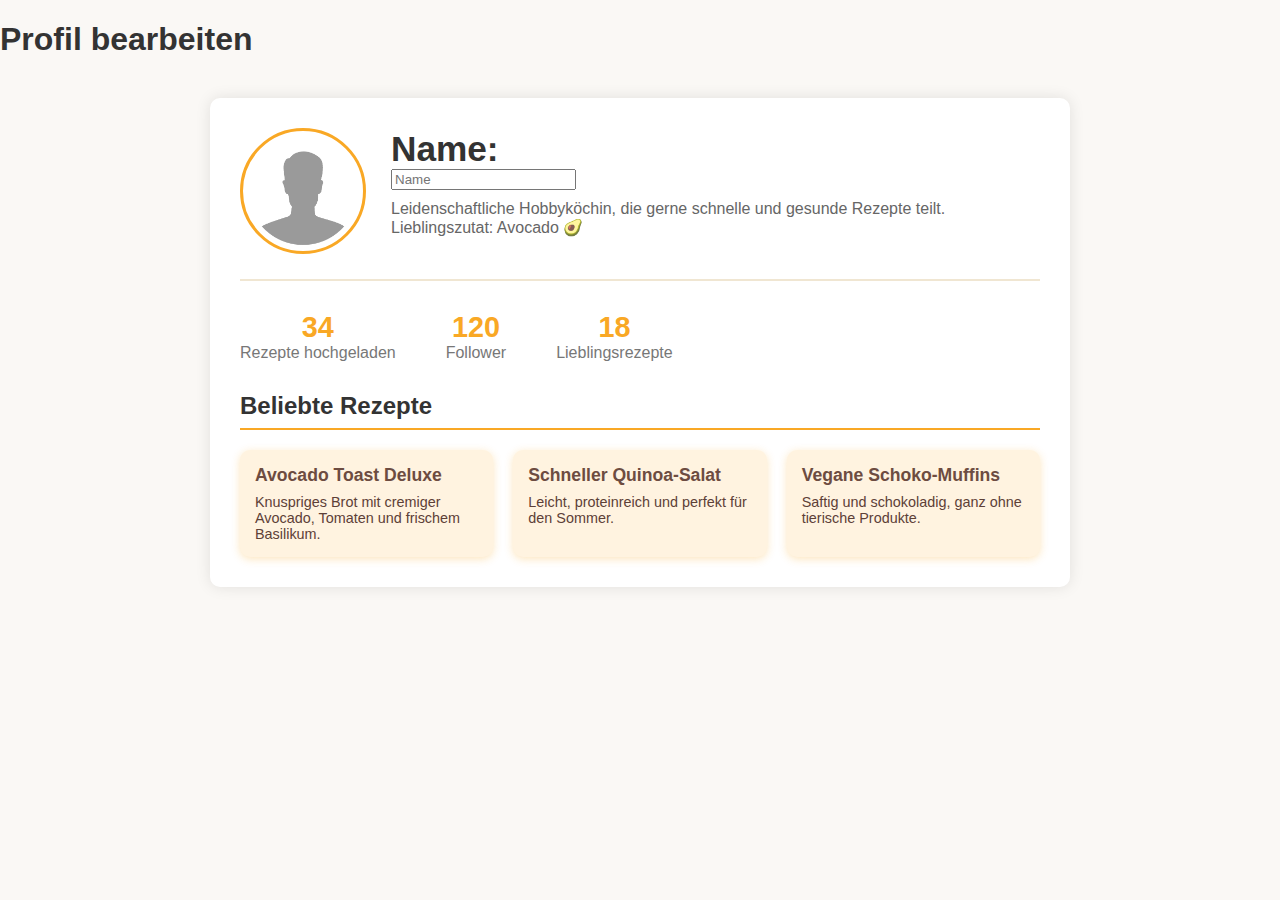
<file: Profilbearbeiten.html>
<!DOCTYPE html>
<html lang="de">
<head>
  <meta charset="UTF-8" />
  <meta name="viewport" content="width=device-width, initial-scale=1" />
  <title>Profil  bearbeiten</title>
    <link rel="stylesheet" href="style.css">
</head>
<body>
     <h1>
            Profil bearbeiten
    </h1>
  <div class="profile-container">
    <div class="profile-header">
       
      <img class="profile-pic" src="Bilder/R.png" alt="Profilbild von User" />
      <div>
        <div class="zsm">
        <h5 class="profile-name">Name:</h5>
            <form class="folgen">
                <input type="text" placeholder="Name">
            </form>
        </div>

        <p class="profile-bio">Leidenschaftliche Hobbyköchin, die gerne schnelle und gesunde Rezepte teilt. Lieblingszutat: Avocado 🥑</p>
      </div>
    </div>

    <div class="stats">
      <div class="stat">
        <div class="stat-number">34</div>
        <div class="stat-label">Rezepte hochgeladen</div>
      </div>
      <div class="stat">
        <div class="stat-number">120</div>
        <div class="stat-label">Follower</div>
      </div>
      <div class="stat">
        <div class="stat-number">18</div>
        <div class="stat-label">Lieblingsrezepte</div>
      </div>
    </div>

    <div class="recipes-section">
      <h2>Beliebte Rezepte</h2>
      <div class="recipe-list">
        <div class="recipe-card">
          <div class="recipe-title">Avocado Toast Deluxe</div>
          <div class="recipe-desc">Knuspriges Brot mit cremiger Avocado, Tomaten und frischem Basilikum.</div>
        </div>
        <div class="recipe-card">
          <div class="recipe-title">Schneller Quinoa-Salat</div>
          <div class="recipe-desc">Leicht, proteinreich und perfekt für den Sommer.</div>
        </div>
        <div class="recipe-card">
          <div class="recipe-title">Vegane Schoko-Muffins</div>
          <div class="recipe-desc">Saftig und schokoladig, ganz ohne tierische Produkte.</div>
        </div>
      </div>
    </div>
  </div>
</body>
</html>
</file>
<file: style.css>
body {
      font-family: 'Segoe UI', Tahoma, Geneva, Verdana, sans-serif;
      background-color: #faf8f5;
      margin: 0;
      padding: 0;
      color: #333;
    }

    .profile-container {
      max-width: 800px;
      margin: 40px auto;
      background: white;
      border-radius: 10px;
      box-shadow: 0 0 15px rgba(0,0,0,0.1);
      padding: 30px;
    }

    .profile-header {
      display: flex;
      align-items: center;
      gap: 25px;
      border-bottom: 2px solid #f0e6d2;
      padding-bottom: 25px;
      margin-bottom: 30px;
    }

    .profile-pic {
      width: 120px;
      height: 120px;
      border-radius: 50%;
      object-fit: cover;
      border: 3px solid #f9a825;
    }

    .profile-name {
      font-size: 2.2rem;
      font-weight: 700;
      margin: 0;
    }

    .profile-bio {
      font-size: 1rem;
      margin-top: 10px;
      color: #666;
      max-width: 600px;
    }

    .stats {
      display: flex;
      gap: 50px;
      margin-bottom: 30px;
    }

    .stat {
      text-align: center;
    }

    .stat-number {
      font-size: 1.8rem;
      font-weight: 600;
      color: #f9a825;
    }

    .stat-label {
      font-size: 1rem;
      color: #777;
    }

    .recipes-section {
      margin-top: 20px;
    }

    .recipes-section h2 {
      font-weight: 700;
      border-bottom: 2px solid #f9a825;
      padding-bottom: 8px;
      margin-bottom: 20px;
    }

    .recipe-list {
      display: grid;
      grid-template-columns: repeat(auto-fill, minmax(200px,1fr));
      gap: 20px;
    }

    .recipe-card {
      background: #fff3e0;
      border-radius: 10px;
      padding: 15px;
      box-shadow: 0 2px 8px rgba(249,168,37,0.3);
      cursor: pointer;
      transition: transform 0.2s ease;
    }

    .recipe-card:hover {
      transform: scale(1.05);
    }

    .recipe-title {
      font-weight: 600;
      font-size: 1.1rem;
      margin-bottom: 8px;
      color: #6d4c41;
    }

    .recipe-desc {
      font-size: 0.9rem;
      color: #5d4037;
    }
</file>
